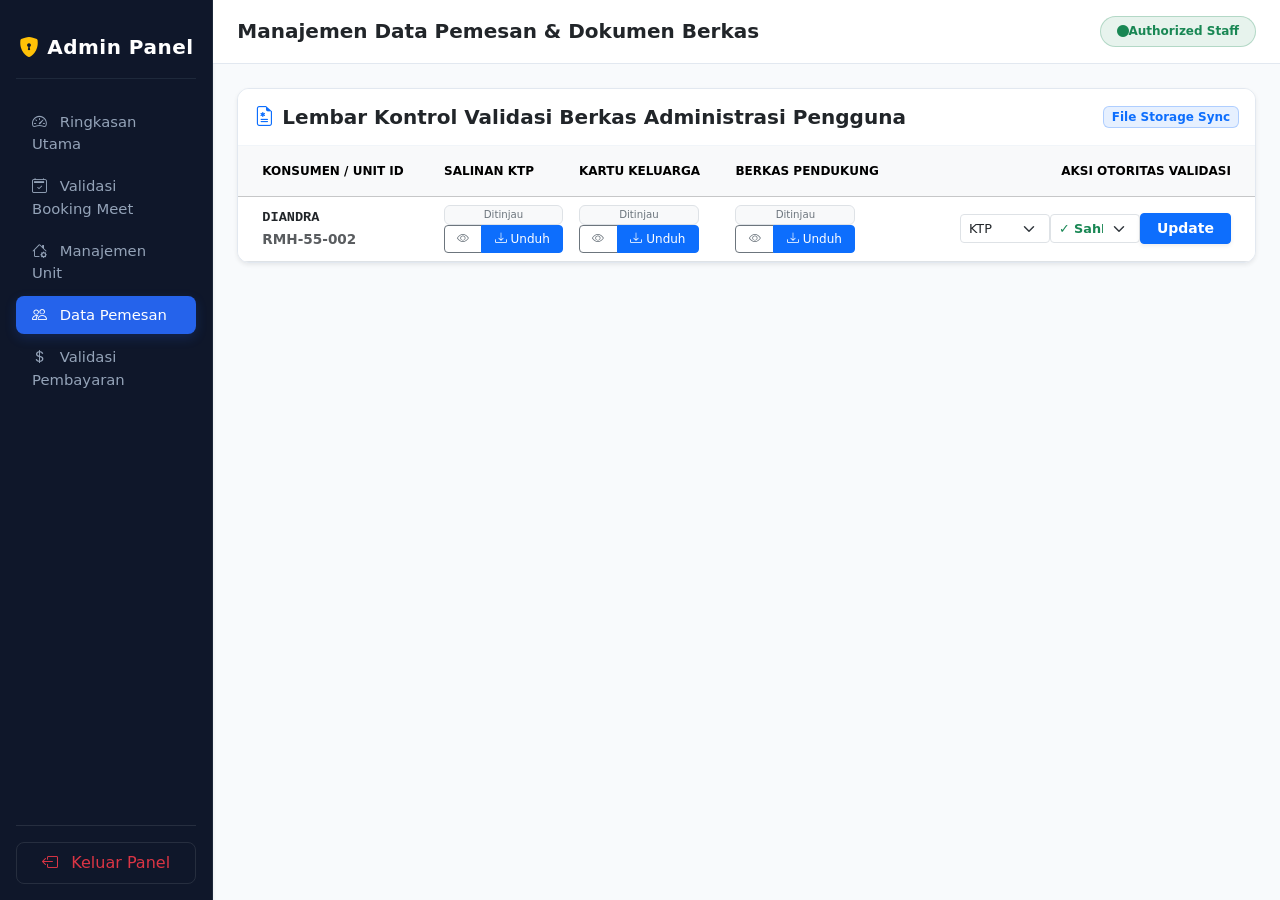
<file: assets/download.htm>
<!doctype html>
<html lang="id">
  <head>
    <meta charset="UTF-8" />
    <meta name="viewport" content="width=device-width, initial-scale=1.0" />

    <title>
  Data Pemesan & Berkas - Nusantara Estate
</title>

    <link
      href="https://cdn.jsdelivr.net/npm/bootstrap@5.3.3/dist/css/bootstrap.min.css"
      rel="stylesheet"
    />
    <link
      rel="stylesheet"
      href="https://cdn.jsdelivr.net/npm/bootstrap-icons@1.11.3/font/bootstrap-icons.min.css"
    />

    <style>
      :root {
        --color-navy: #0f172a;
        --color-slate-800: #1e293b;
        --color-slate-700: #334155;
        --color-slate-600: #475569;
        --color-emerald-500: #10b981;
      }
      body {
        background-color: #f8fafc;
        font-family: "Segoe UI", system-ui, -apple-system, sans-serif;
        color: #1e293b;
      }
      .sidebar {
        min-height: 100vh;
        background-color: var(--color-navy);
        border-right: 1px solid #1e293b;
      }
      .sidebar .nav-link {
        color: #94a3b8;
        font-size: 0.925rem;
        font-weight: 500;
        transition: all 0.2s ease-in-out;
      }
      .sidebar .nav-link:hover {
        color: #f8fafc;
        background-color: var(--color-slate-800);
      }
      .sidebar .nav-link.active {
        background-color: #2563eb !important;
        color: #ffffff !important;
        box-shadow: 0 4px 12px rgba(37, 99, 235, 0.2);
      }
      .logo-panel {
        font-weight: 700;
        letter-spacing: 0.5px;
        border-bottom: 1px solid #1e293b;
      }
      .main-header {
        background-color: #ffffff;
        border-bottom: 1px solid #e2e8f0;
      }
      .card-premium {
        border: 1px solid #e2e8f0;
        border-radius: 12px;
        transition: transform 0.2s, box-shadow 0.2s;
      }
      .card-premium:hover {
        transform: translateY(-2px);
        box-shadow: 0 10px 20px rgba(0, 0, 0, 0.04);
      }
    </style>
    
  </head>
  <body>
    <div class="container-fluid text-sans">
      <div class="row">
        
        <div class="col-md-3 col-lg-2 sidebar p-3 d-flex flex-column shadow-sm">
          <div class="logo-panel text-center fs-5 py-3 text-white mb-4">
            <i class="bi bi-shield-lock-fill text-warning me-2"></i>Admin Panel
          </div>
          <ul class="nav nav-pills flex-column mb-auto row-gap-1">
            <li>
              <a
                href="/internal/dashboard/"
                class="nav-link py-2.5 px-3 rounded-3 "
                ><i class="bi bi-speedometer2 me-2"></i> Ringkasan Utama</a
              >
            </li>
            <li>
              <a
                href="/internal/dashboard/?page=booking"
                class="nav-link py-2.5 px-3 rounded-3 "
                ><i class="bi bi-calendar2-check me-2"></i> Validasi Booking Meet</a
              >
            </li>
            <li>
              <a
                href="/internal/pemesanan-baru/"
                class="nav-link py-2.5 px-3 rounded-3 "
                ><i class="bi bi-house-gear me-2"></i> Manajemen Unit</a
              >
            </li>
            <li>
              <a
                href="/internal/dashboard/?page=pemesan"
                class="nav-link py-2.5 px-3 rounded-3 active"
                ><i class="bi bi-people me-2"></i> Data Pemesan</a
              >
            </li>
            <li>
              <a
                href="/internal/dashboard/?page=pembayaran"
                class="nav-link py-2.5 px-3 rounded-3 "
                ><i class="bi bi-currency-dollar me-2"></i> Validasi Pembayaran</a
              >
            </li>
          </ul>
          <hr class="text-secondary opacity-25" />
          <a
            href="/"
            class="btn btn-outline-danger w-100 py-2 rounded-3 border-secondary border-opacity-25"
            ><i class="bi bi-box-arrow-left me-2"></i> Keluar Panel</a
          >
        </div>

        <div class="col-md-9 col-lg-10 p-0">
          <header class="main-header d-flex justify-content-between align-items-center py-3 px-4 mb-4">
            <h1 class="h5 mb-0 text-dark fw-bold">
              
  Manajemen Data Pemesan &amp; Dokumen Berkas

            </h1>
            <div class="d-flex align-items-center gap-3">
              <span class="badge bg-success bg-opacity-10 text-success px-3 py-2 rounded-pill border border-success border-opacity-25 fw-semibold">
                <i class="bi bi-circle-fill fs-xs me-1.5 align-middle"></i>Authorized Staff
              </span>
            </div>
          </header>
          
          <div class="px-4 pb-4">
            

  
    <div class="card border-0 shadow-sm overflow-hidden bg-white" style="border: 1px solid #e2e8f0 !important; border-radius: 12px;">
    <div class="card-header bg-white py-3 border-bottom-0 d-flex justify-content-between align-items-center" style="border-bottom: 1px solid #f1f5f9 !important;">
        <h5 class="mb-0 fw-bold text-dark">
            <i class="bi bi-file-earmark-medical text-primary me-2"></i>Lembar Kontrol Validasi Berkas Administrasi Pengguna
        </h5>
        <span class="badge bg-primary bg-opacity-10 text-primary px-2.5 py-1.5 font-mono text-xs rounded fw-semibold border border-primary border-opacity-25">File Storage Sync</span>
    </div>
    <div class="card-body p-0">
        <div class="table-responsive">
            <table class="table table-hover align-middle mb-0 text-nowrap">
                <thead class="table-light text-muted small text-uppercase tracking-wider" style="font-size: 0.75rem; color: #64748b;">
                    <tr>
                        <th class="ps-4 py-3">Konsumen / Unit ID</th>
                        <th class="py-3">Salinan KTP</th>
                        <th class="py-3">Kartu Keluarga</th>
                        <th class="py-3">Berkas Pendukung</th>
                        <th class="pe-4 py-3 text-end">Aksi Otoritas Validasi</th>
                    </tr>
                </thead>
                <tbody class="text-secondary small" style="font-size: 0.85rem;">
                    <tr>
                        <td class="ps-4">
                            <div class="fw-bold text-dark text-uppercase font-monospace">diandra</div>
                            <span class="text-muted text-xs fw-semibold">RMH-55-002</span>
                        </td>
                        <td>
                            <div class="d-flex flex-column gap-1.5" style="max-width: 120px;">
                                <span class="badge bg-light text-secondary border font-mono fw-normal py-1">Ditinjau</span>
                                <div class="btn-group shadow-xs">
                                    <a href="#" class="btn btn-outline-secondary btn-sm py-0.5 px-2" style="font-size: 0.75rem;" title="Lihat Berkas"><i class="bi bi-eye"></i></a>
                                    <a href="#" class="btn btn-primary btn-sm py-0.5 px-2 text-white" style="font-size: 0.75rem;" title="Unduh Berkas" download><i class="bi bi-download me-1"></i>Unduh</a>
                                </div>
                            </div>
                        </td>
                        <td>
                            <div class="d-flex flex-column gap-1.5" style="max-width: 120px;">
                                <span class="badge bg-light text-secondary border font-mono fw-normal py-1">Ditinjau</span>
                                <div class="btn-group shadow-xs">
                                    <a href="#" class="btn btn-outline-secondary btn-sm py-0.5 px-2" style="font-size: 0.75rem;" title="Lihat Berkas"><i class="bi bi-eye"></i></a>
                                    <a href="#" class="btn btn-primary btn-sm py-0.5 px-2 text-white" style="font-size: 0.75rem;" title="Unduh Berkas" download><i class="bi bi-download me-1"></i>Unduh</a>
                                </div>
                            </div>
                        </td>
                        <td>
                            <div class="d-flex flex-column gap-1.5" style="max-width: 120px;">
                                <span class="badge bg-light text-secondary border font-mono fw-normal py-1">Ditinjau</span>
                                <div class="btn-group shadow-xs">
                                    <a href="#" class="btn btn-outline-secondary btn-sm py-0.5 px-2" style="font-size: 0.75rem;" title="Lihat Berkas"><i class="bi bi-eye"></i></a>
                                    <a href="#" class="btn btn-primary btn-sm py-0.5 px-2 text-white" style="font-size: 0.75rem;" title="Unduh Berkas" download><i class="bi bi-download me-1"></i>Unduh</a>
                                </div>
                            </div>
                        </td>
                        <td class="pe-4 text-end">
                            <form method="POST" class="d-inline-flex gap-1.5 align-items-center">
                                <input type="hidden" name="csrfmiddlewaretoken" value="vvcxVYUsSVxBaOMHBDYrbKozCLf5mc8DLcUyqbZbCiTxgiaL8UOJLyh47pzYiwlq">
                                <input type="hidden" name="aksi" value="validasi_dokumen">
                                <input type="hidden" name="username_target" value="diandra">
                                <input type="hidden" name="unit_id_target" value="RMH-55-002">
                                
                                <select name="berkas_tipe" class="form-select form-select-sm text-xs" style="max-width: 90px; font-size: 0.8rem;" required>
                                    <option value="ktp">KTP</option>
                                    <option value="kk">KK</option>
                                    <option value="slip">Slip</option>
                                </select>
                                <select name="status_baru" class="form-select form-select-sm text-xs text-success fw-semibold" style="max-width: 110px; font-size: 0.8rem;" required>
                                    <option value="Terverifikasi" class="text-success fw-bold">✓ Sahkan</option>
                                    <option value="Ditolak / Perbaiki" class="text-danger fw-bold">✗ Tolak</option>
                                </select>
                                <button type="submit" class="btn btn-sm btn-primary text-xs px-3 fw-semibold shadow-sm">Update</button>
                            </form>
                        </td>
                    </tr>
                </tbody>
            </table>
        </div>
    </div>
</div>

  


          </div>
        </div>

      </div>
    </div>

    <script src="https://cdn.jsdelivr.net/npm/bootstrap@5.3.3/dist/js/bootstrap.bundle.min.js"></script>
  </body>
</html>
</file>
